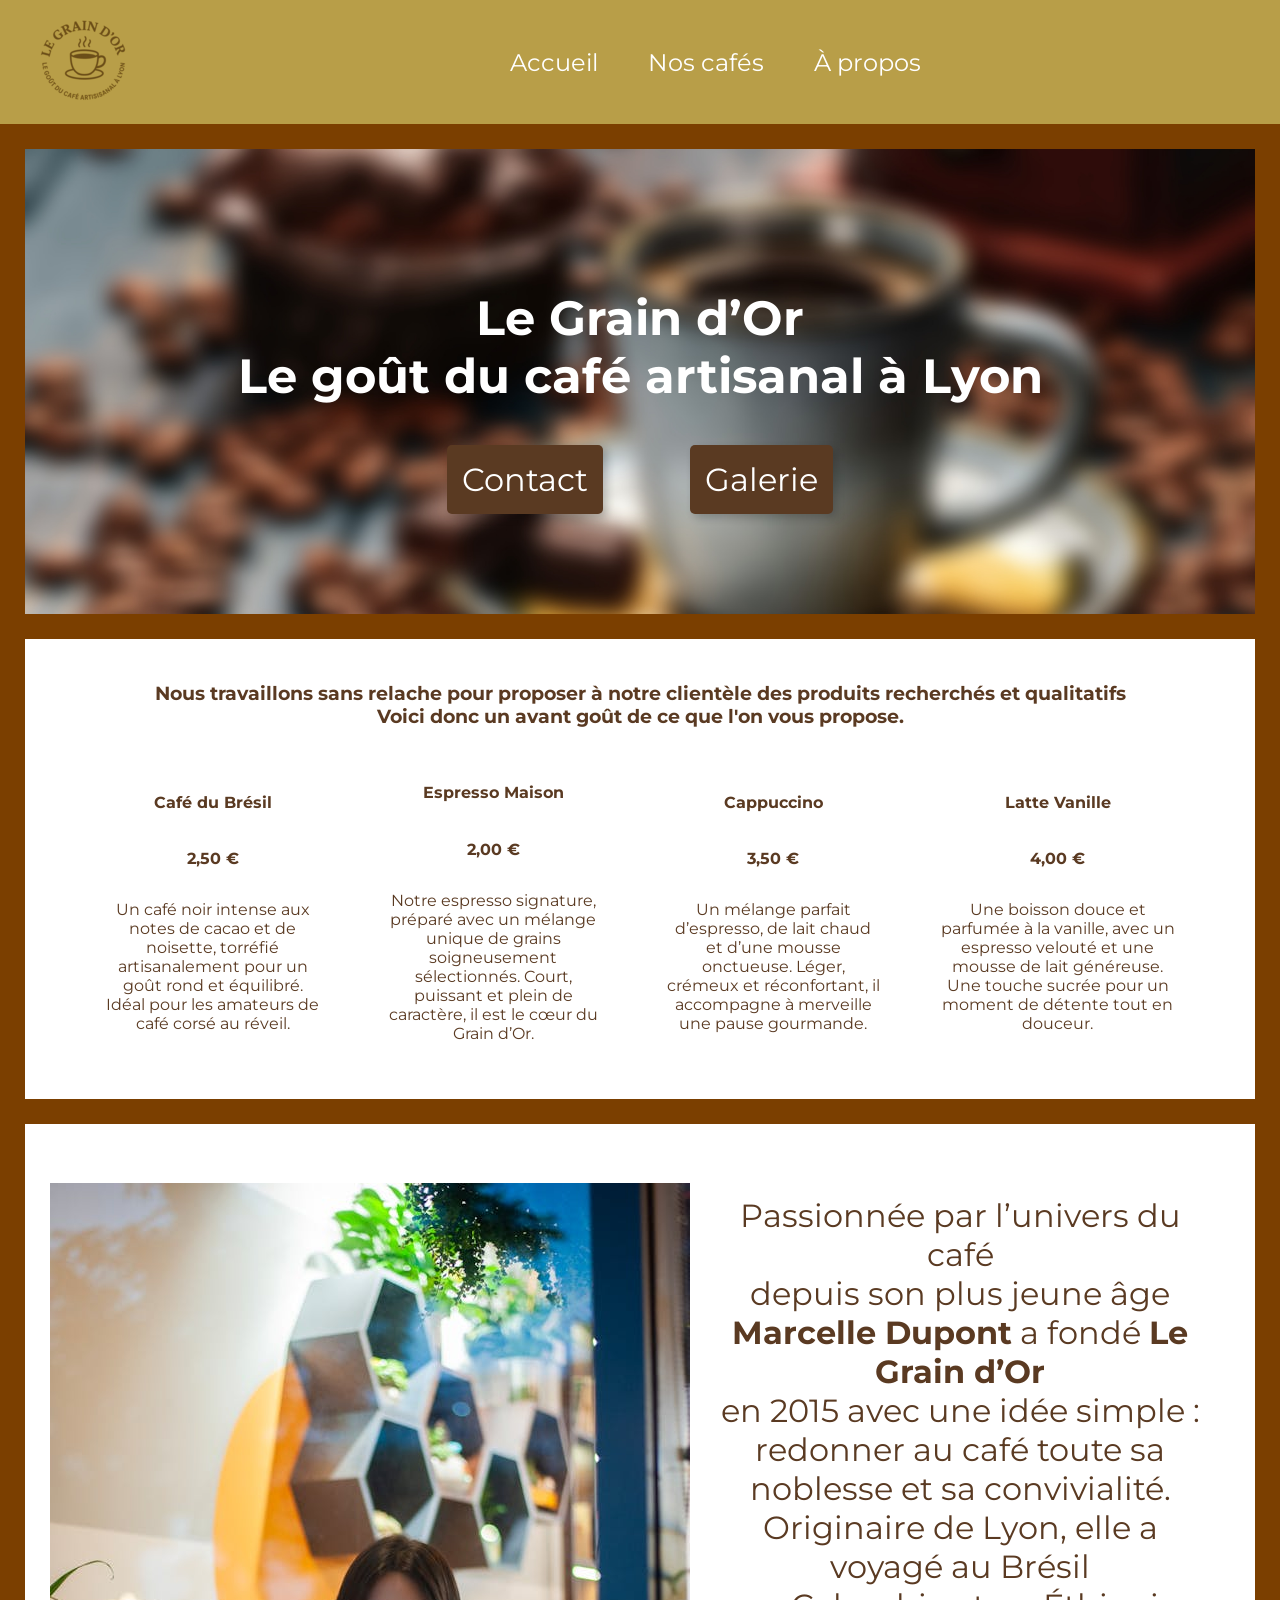
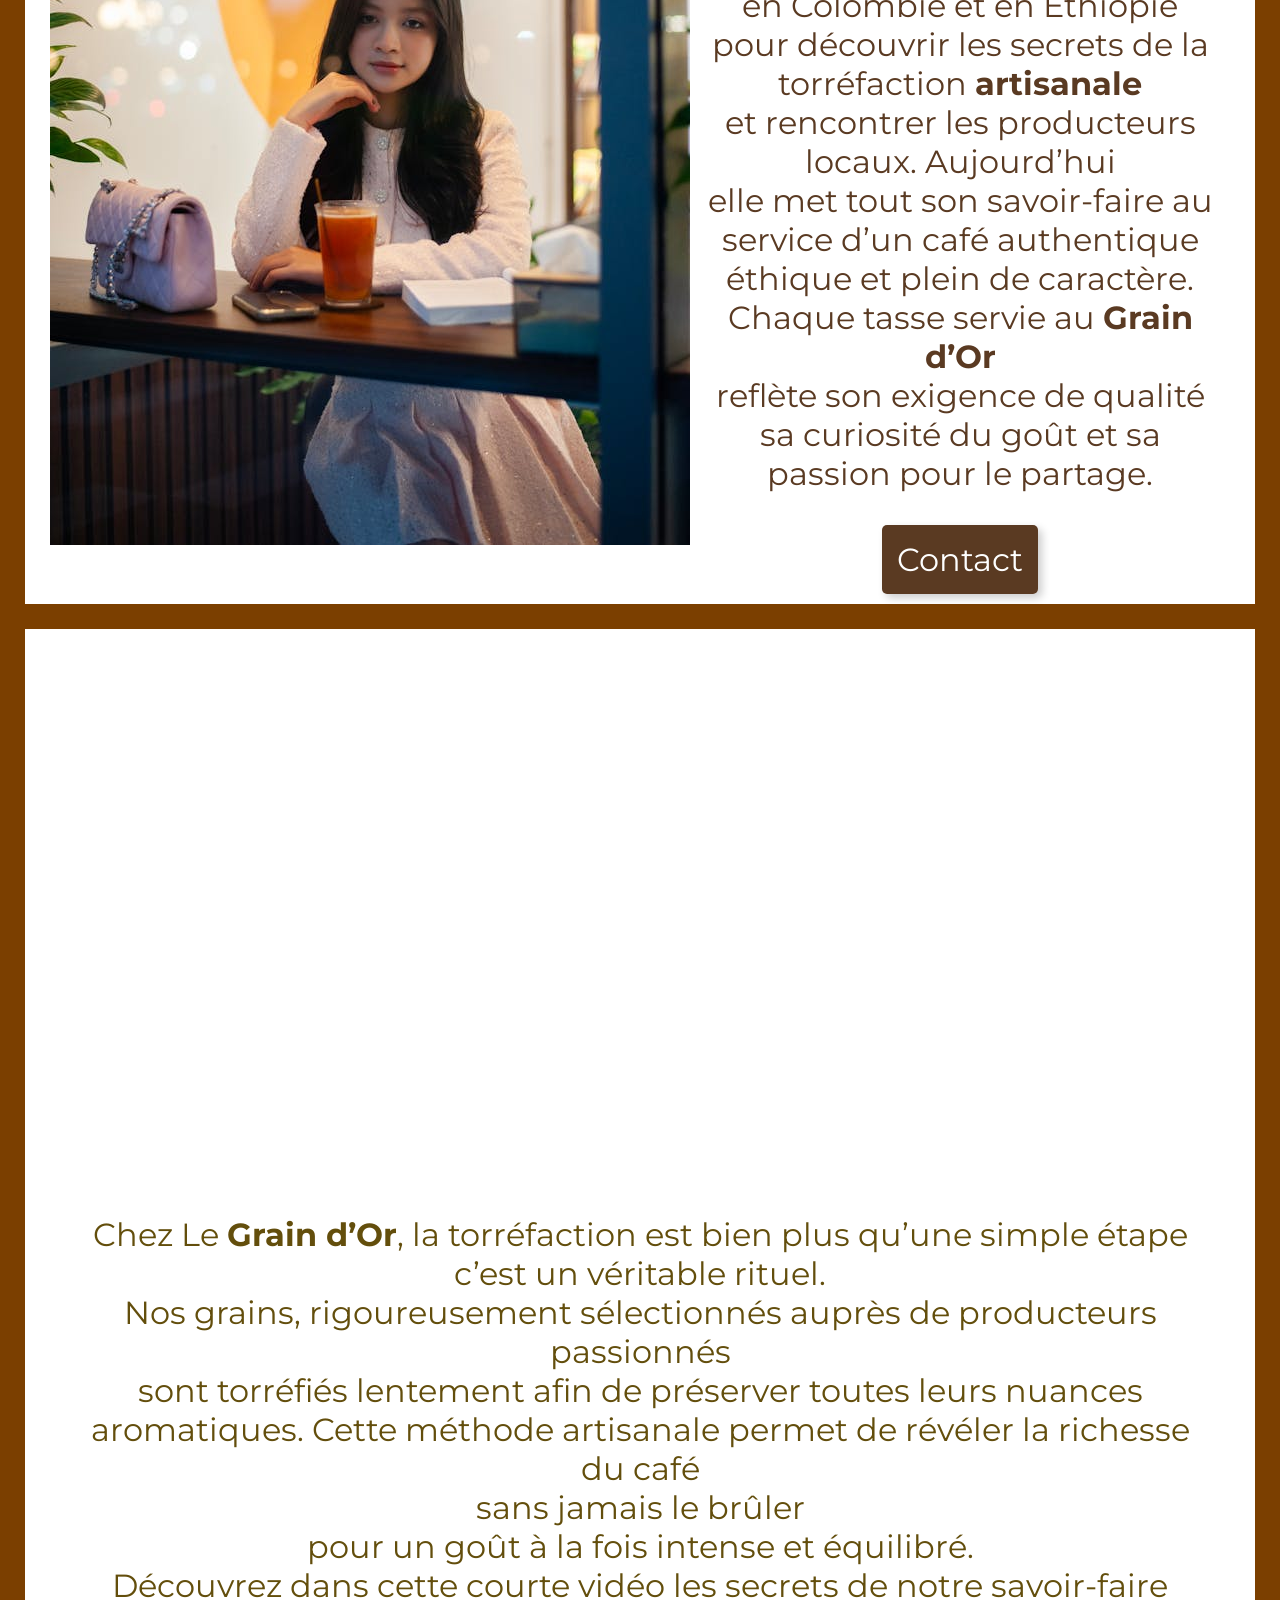
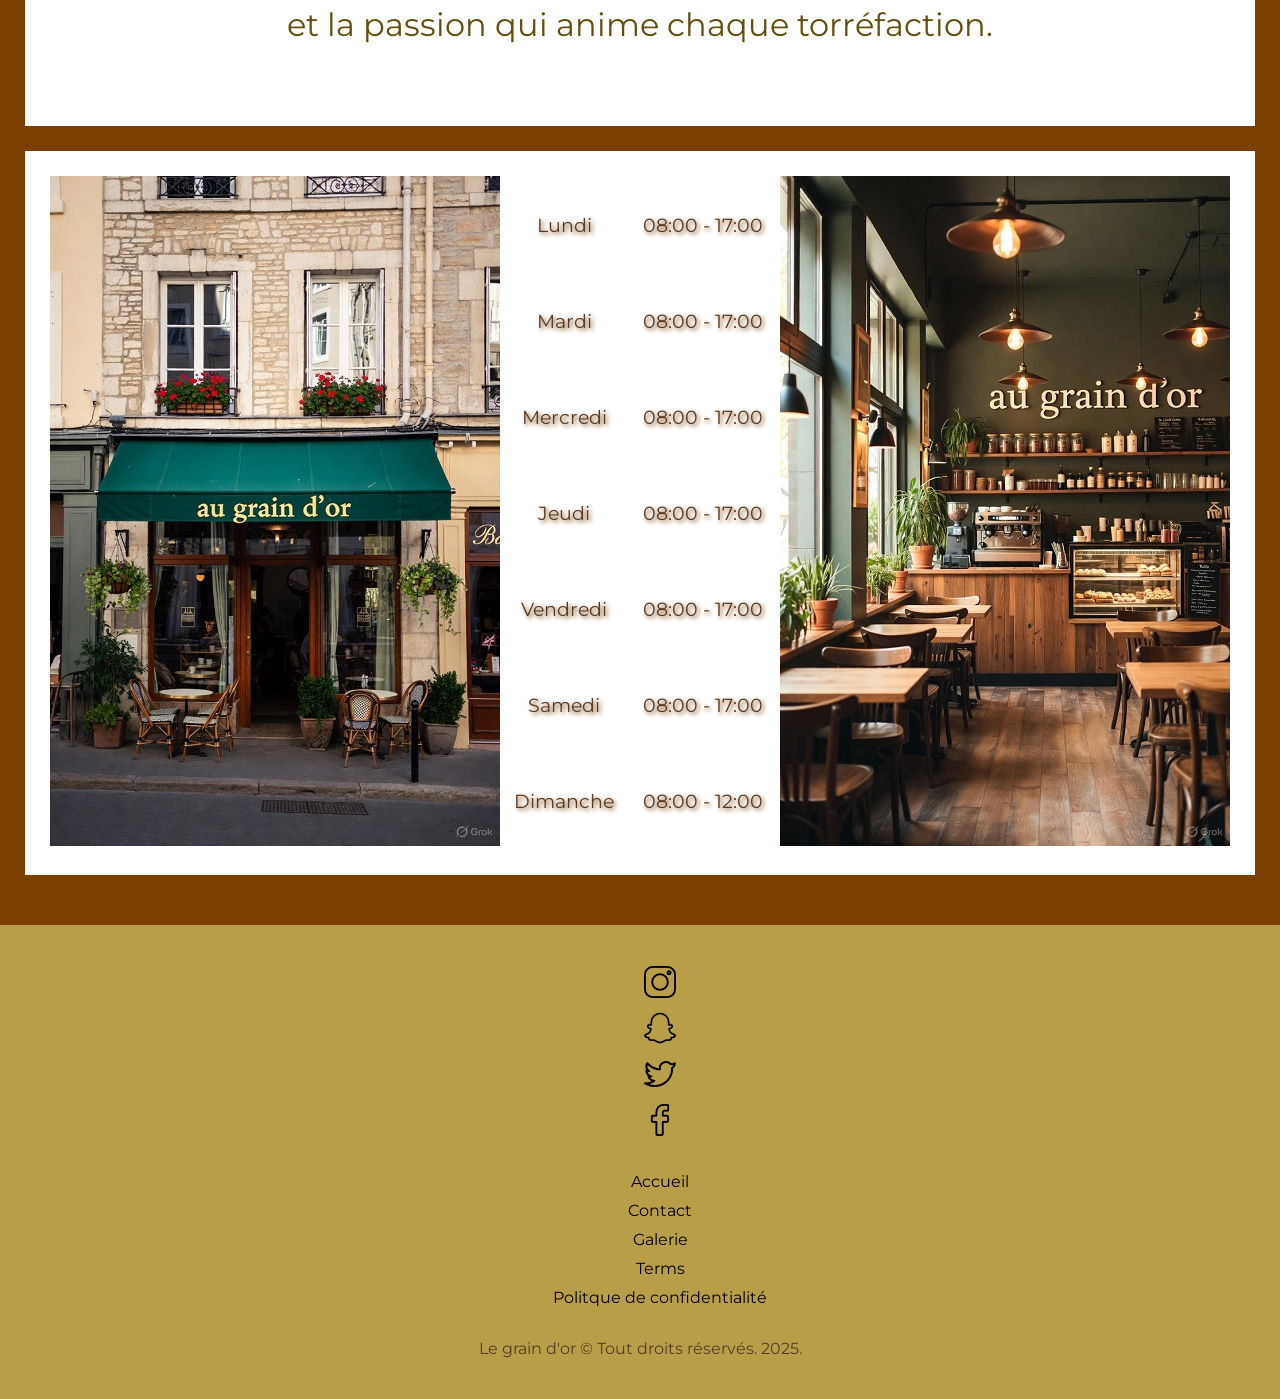
<file: index.html>
<!DOCTYPE html>
<html lang="fr">
<head>
    <meta charset="UTF-8">
    <meta name="viewport" content="width=device-width, initial-scale=1.0">
    <title>Le grand d'or café</title>
    <link rel="stylesheet" href="style/index.css">
    <link rel="stylesheet" href="style/style.css">
    <link rel="preconnect" href="https://fonts.googleapis.com">
    <link rel="preconnect" href="https://fonts.gstatic.com" crossorigin>
    <link href="https://fonts.googleapis.com/css2?family=Manrope:wght@200..800&family=Montserrat:ital,wght@0,100..900;1,100..900&family=Outfit:wght@100..900&display=swap" rel="stylesheet">
</head>
    <header>
            <div  class="section_navtop">
                <a href=""><img src="images/logo/logo.png" alt="logo de la marque"></a>
                <nav>
                    <li><a href="index.html">Accueil</a></li>
                    <li><a href="#cafes">Nos cafés</a></li>
                    <li><a href="#apropos">À propos</a></li>
                </nav>
            </div>
    </header>
    <body>
        <main>
            <section class="container_presentation">
                <div>
                    <h1>Le Grain d’Or<br>Le goût du café artisanal à Lyon</h1>
                </div>
                <div class="div_btn_intro">
                    <a href="contact.html" class="btn_cta"><div>Contact</div></a>
                    <a href="galerie.html" class="btn_cta"><div>Galerie</div></a>
                </div>
            </section>
            <section id="cafes">
                <h3>Nous travaillons sans relache pour proposer à notre clientèle des produits recherchés et qualitatifs<br>
                    Voici donc un avant goût de ce que l'on vous propose.</h3>
                <div class="presentation_produits">
                    <div class="blocs_produits">
                        <h4>Café du Brésil</h4>
                        <p><strong>2,50 €</strong></p>
                        <p>Un café noir intense aux notes de cacao et de noisette, torréfié artisanalement pour un goût rond et équilibré.
Idéal pour les amateurs de café corsé au réveil.</p>
                    </div>
                    <div class="blocs_produits">
                        <h4>Espresso Maison</h4>
                        <p><strong>2,00 €</strong></p>
                        <p>Notre espresso signature, préparé avec un mélange unique de grains soigneusement sélectionnés.
Court, puissant et plein de caractère, il est le cœur du Grain d’Or.</p>
                    </div>
                    <div class="blocs_produits">
                        <h4>Cappuccino</h4>
                        <p><strong>3,50 €</strong></p>
                        <p>Un mélange parfait d’espresso, de lait chaud et d’une mousse onctueuse.
Léger, crémeux et réconfortant, il accompagne à merveille une pause gourmande.</p>
                    </div>
                    <div class="blocs_produits">
                        <h4>Latte Vanille</h4>
                        <p><strong>4,00 €</strong></p>
                        <p>Une boisson douce et parfumée à la vanille, avec un espresso velouté et une mousse de lait généreuse.
Une touche sucrée pour un moment de détente tout en douceur.</p>
                    </div>
                </div>
            </section>
            <section id="apropos">
                <div class="container_desc_fonda">
                    <img src="images/photo/portrait-fondatrice.jpg" alt="Photo de la fondatrice">
                    <div class="contenu_texte_photo"><p>Passionnée par l’univers du café<br> depuis son plus jeune âge<br> <strong>Marcelle Dupont</strong> a fondé <strong>Le Grain d’Or</strong><br> en 2015 avec une idée simple :<br> redonner au café toute sa noblesse et sa convivialité.<br>
Originaire de Lyon, elle a voyagé au Brésil<br> en Colombie et en Éthiopie<br> pour découvrir les secrets de la torréfaction <strong>artisanale</strong><br> et rencontrer les producteurs locaux.

Aujourd’hui<br> elle met tout son savoir-faire au service d’un café authentique<br> éthique et plein de caractère.<br>
Chaque tasse servie au <strong>Grain d’Or</strong><br> reflète son exigence de qualité<br> sa curiosité du goût et sa passion pour le partage.</p>
            <a href="" class="btn_cta_min">Contact</a>
            </div>
            </div>
            </section>
            <section class="section_torrefaction">
                <div class="video_torrefaction">
                <iframe width="100%" height="500" src="https://www.youtube.com/embed/NU-BjUCQeVk?si=YtOs9LV54r6jQi11" title="YouTube video player" frameborder="0" allow="accelerometer; autoplay; clipboard-write; encrypted-media; gyroscope; picture-in-picture; web-share" referrerpolicy="strict-origin-when-cross-origin" allowfullscreen></iframe>
                </div>
                <p class="p_articles">Chez Le <strong>Grain d’Or</strong>, la torréfaction est bien plus qu’une simple étape <br>c’est un véritable rituel.<br>
Nos grains, rigoureusement sélectionnés auprès de producteurs passionnés<br> sont torréfiés lentement afin de préserver toutes leurs nuances aromatiques.
Cette méthode artisanale permet de révéler la richesse du café<br> sans jamais le brûler<br> pour un goût à la fois intense et équilibré.<br>

Découvrez dans cette courte vidéo les secrets de notre savoir-faire<br> et la passion qui anime chaque torréfaction.</p>
            </section>
            <section class="section_horaires">
                <div class="photo_devanture">
                    <img src="images/photo/devanture.jpg" alt="Image devanture café">
                </div>
                <div class="container_tableau">
                    <table class="tableau_horaires">
                        <tr>
                            <td>Lundi</td>
                            <td>08:00 - 17:00</td>
                        </tr>
                        <tr>
                            <td>Mardi</td>
                            <td>08:00 - 17:00</td>
                        </tr>
                        <tr>
                            <td>Mercredi</td>
                            <td>08:00 - 17:00</td>
                        </tr>
                        <tr>
                            <td>Jeudi</td>
                            <td>08:00 - 17:00</td>
                        </tr>
                        <tr>
                            <td>Vendredi</td>
                            <td>08:00 - 17:00</td>
                        </tr>
                        <tr>
                            <td>Samedi</td>
                            <td>08:00 - 17:00</td>
                        </tr>
                        <tr>
                            <td>Dimanche</td>
                            <td>08:00 - 12:00</td>
                        </tr>
                    </table>
                </div>
                <div class="photo_du_cafe">
                    <img src="images/photo/interieur_cafe.jpg" alt="photo interieur café">
                </div>
            </section>
        </main>
        <footer>
                <div class="div_img_reseaux">
                    <ul>
                        <li><a href=""><div><img src="images/icones/instagram.png" alt="icone instragram"></div></a></li>
                        <li><a href=""><div><img src="images/icones/snapchat.png" alt="icone snapchat"></div></a></li>
                        <li><a href=""><div><img src="images/icones/twitter.png" alt="icone twitter"></div></a></li>
                        <li><a href=""><div><img src="images/icones/facebook.png" alt="icone facebook"></div></a></li>
                    </ul>
                    <div>
                    <ul class="liste_liens_footer">
                        <li><a href="">Accueil</a></li>
                        <li><a href="">Contact</a></li>
                        <li><a href="">Galerie</a></li>
                        <li><a href="">Terms</a></li>
                        <li><a href="">Politque de confidentialité</a></li>
                    </ul>
                    </div>
                    <p>Le grain d'or © Tout droits réservés. 2025.</p>
                </div>
        </footer>
    </body>
</html>
</file>
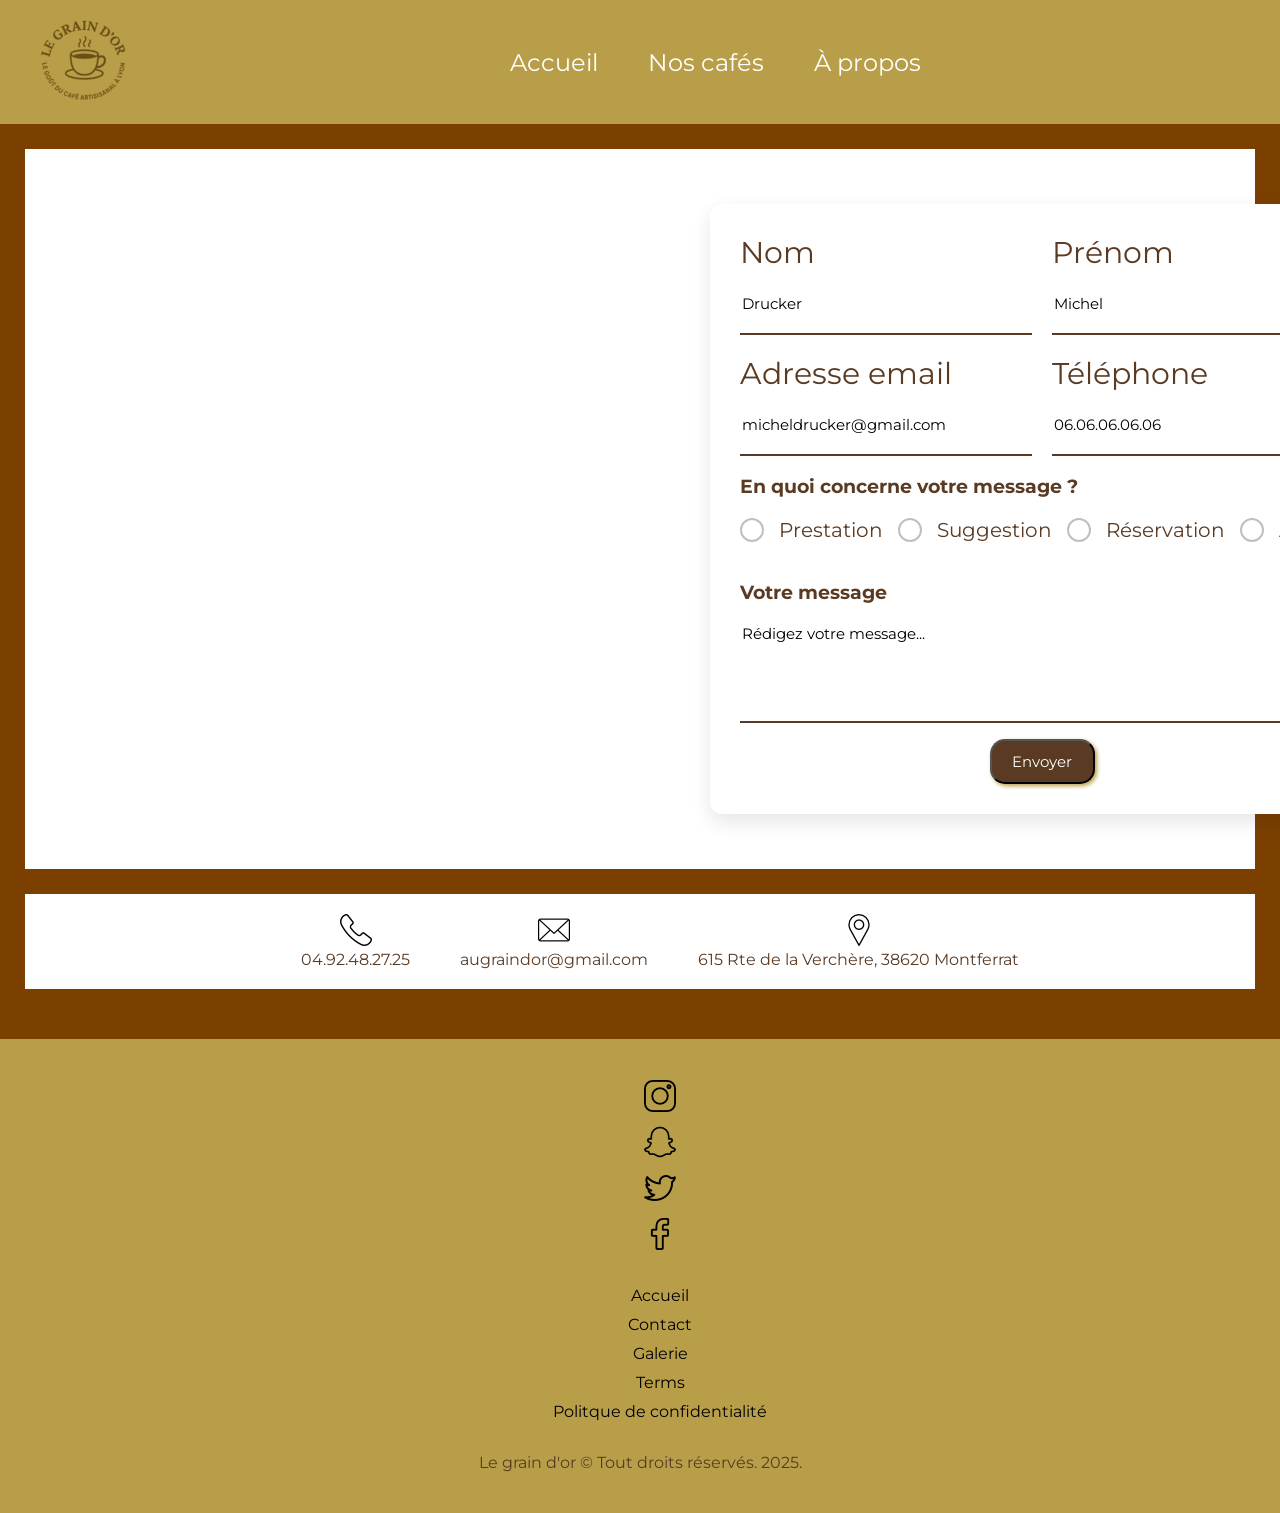
<file: contact.html>
<!DOCTYPE html>
<html lang="fr">
<head>
    <meta charset="UTF-8">
    <meta name="viewport" content="width=device-width, initial-scale=1.0">
    <title>Le grand d'or café</title>
    <link rel="stylesheet" href="style/contact.css">
    <link rel="stylesheet" href="style/style.css">
    <link rel="preconnect" href="https://fonts.googleapis.com">
    <link rel="preconnect" href="https://fonts.gstatic.com" crossorigin>
    <link href="https://fonts.googleapis.com/css2?family=Manrope:wght@200..800&family=Montserrat:ital,wght@0,100..900;1,100..900&family=Outfit:wght@100..900&display=swap" rel="stylesheet">
    <link rel="preconnect" href="https://fonts.googleapis.com">
<link rel="preconnect" href="https://fonts.gstatic.com" crossorigin>
<link href="https://fonts.googleapis.com/css2?family=Fira+Sans:ital,wght@0,100;0,200;0,300;0,400;0,500;0,600;0,700;0,800;0,900;1,100;1,200;1,300;1,400;1,500;1,600;1,700;1,800;1,900&family=Manrope:wght@200..800&family=Montserrat:ital,wght@0,100..900;1,100..900&family=Outfit:wght@100..900&display=swap" rel="stylesheet">
</head>
<header>
            <div  class="section_navtop">
                <a href=""><img src="images/logo/logo.png" alt="logo de la marque"></a>
                <nav>
                    <li><a href="index.html">Accueil</a></li>
                    <li><a href="noscafes.html">Nos cafés</a></li>
                    <li><a href="apropos.html">À propos</a></li>
                </nav>
            </div>
    </header>
    <body>
        <main>
    <section>
        <div class="container_geo">
            <div class="div_carte"><iframe src="https://www.google.com/maps/embed?pb=!1m18!1m12!1m3!1d1462079.7514236611!2d3.894552254917483!3d44.29711033240987!2m3!1f0!2f0!3f0!3m2!1i1024!2i768!4f13.1!3m3!1m2!1s0x478b1e1468bbb82f%3A0x2a96f59dfefb8bcd!2sAu%20Grain%20d&#39;Or!5e0!3m2!1sfr!2sfr!4v1762711602809!5m2!1sfr!2sfr" width="600" height="560" style="border:0;" allowfullscreen="" loading="lazy" referrerpolicy="no-referrer-when-downgrade"></iframe></div>
            <div class="div_form_contact">
                <form method="POST">
                    <div class="info_perso">
                    <div class="input_text">
                        <label for="nom">Nom</label>
                        <input type="text" name="nom" id="nom" placeholder="Drucker" maxlength="10" required>
                    </div>
                    <div class="input_text">
                        <label for="prenom">Prénom</label>
                        <input type="text" name="prenom" id="prenom" placeholder="Michel" maxlength="10" required>
                    </div>
                    <div class="input_text">
                        <label for="email">Adresse email</label>
                        <input type="email" name="email" id="email" placeholder="micheldrucker@gmail.com" maxlength="25" required>
                    </div>
                    <div class="input_text">
                        <label for="telephone">Téléphone</label>
                        <input type="tel" name="telephone" id="telephone" placeholder="06.06.06.06.06" maxlength="10" required>
                    </div>
                    </div>
                        <h3>En quoi concerne votre message ?</h3>
                    <div class="checkbox-wrapper-12">
                    <div class="cbx">
                        <input id="cbx-12" type="checkbox"/>
                        <label for="cbx-12"></label>
                        <svg width="15" height="14" viewbox="0 0 15 14" fill="none">
                        <path d="M2 8.36364L6.23077 12L13 2"></path>
                        </svg>
                    </div>
                    <span>Prestation</span>
                    <div class="cbx">
                        <input id="cbx-13" type="checkbox"/>
                        <label for="cbx-13"></label>
                        <svg width="15" height="14" viewbox="0 0 15 14" fill="none">
                        <path d="M2 8.36364L6.23077 12L13 2"></path>
                        </svg>
                    </div>
                    <span>Suggestion</span>
                    <div class="cbx">
                        <input id="cbx-14" type="checkbox"/>
                        <label for="cbx-14"></label>
                        <svg width="15" height="14" viewbox="0 0 15 14" fill="none">
                        <path d="M2 8.36364L6.23077 12L13 2"></path>
                        </svg>
                    </div>
                    <span>Réservation</span>
                    <div class="cbx">
                        <input id="cbx-15" type="checkbox"/>
                        <label for="cbx-15"></label>
                        <svg width="15" height="14" viewbox="0 0 15 14" fill="none">
                        <path d="M2 8.36364L6.23077 12L13 2"></path>
                        </svg>
                    </div>
                    <span>Autres</span>
                    </div>
                    <div class="textarea">
                        <h3>Votre message</h3>
                        <label for="message"></label>
                        <textarea name="message" rows="5" cols="5" id="message" maxlength="300" placeholder="Rédigez votre message..."></textarea>
                    </div>
                    <div class="div_button">
                        <button type="submit">Envoyer</button>
                    </div>
                    
                </form>
            </div>
        </div>
    </section>
    <section class="section_coordonnes">
        <div class="div_coordonnees">
            <ul>
                <div class="div_item_list"><img src="images/icones/telephone.png" alt="logo téléphone"><li>04.92.48.27.25</li></div>
                <div class="div_item_list"><img src="images/icones/email.png" alt="logo email"><li>augraindor@gmail.com</li></div>
                <div class="div_item_list"><img src="images/icones/epingle.png" alt="logo adresse"><li>615 Rte de la Verchère, 38620 Montferrat</li></div>
            </ul>
        </div>
    </section>
    </main>
    </body>
    <footer>
                <div class="div_img_reseaux">
                    <ul>
                        <li><a href=""><div><img src="images/icones/instagram.png" alt="icone instragram"></div></a></li>
                        <li><a href=""><div><img src="images/icones/snapchat.png" alt="icone snapchat"></div></a></li>
                        <li><a href=""><div><img src="images/icones/twitter.png" alt="icone twitter"></div></a></li>
                        <li><a href=""><div><img src="images/icones/facebook.png" alt="icone facebook"></div></a></li>
                    </ul>
                    <ul class="liste_liens_footer">
                        <li><a href="">Accueil</a></li>
                        <li><a href="">Contact</a></li>
                        <li><a href="">Galerie</a></li>
                        <li><a href="">Terms</a></li>
                        <li><a href="">Politque de confidentialité</a></li>
                    </ul>
                    <p>Le grain d'or © Tout droits réservés. 2025.</p>
                </div>
            </section>
        </footer>
</html>
</file>
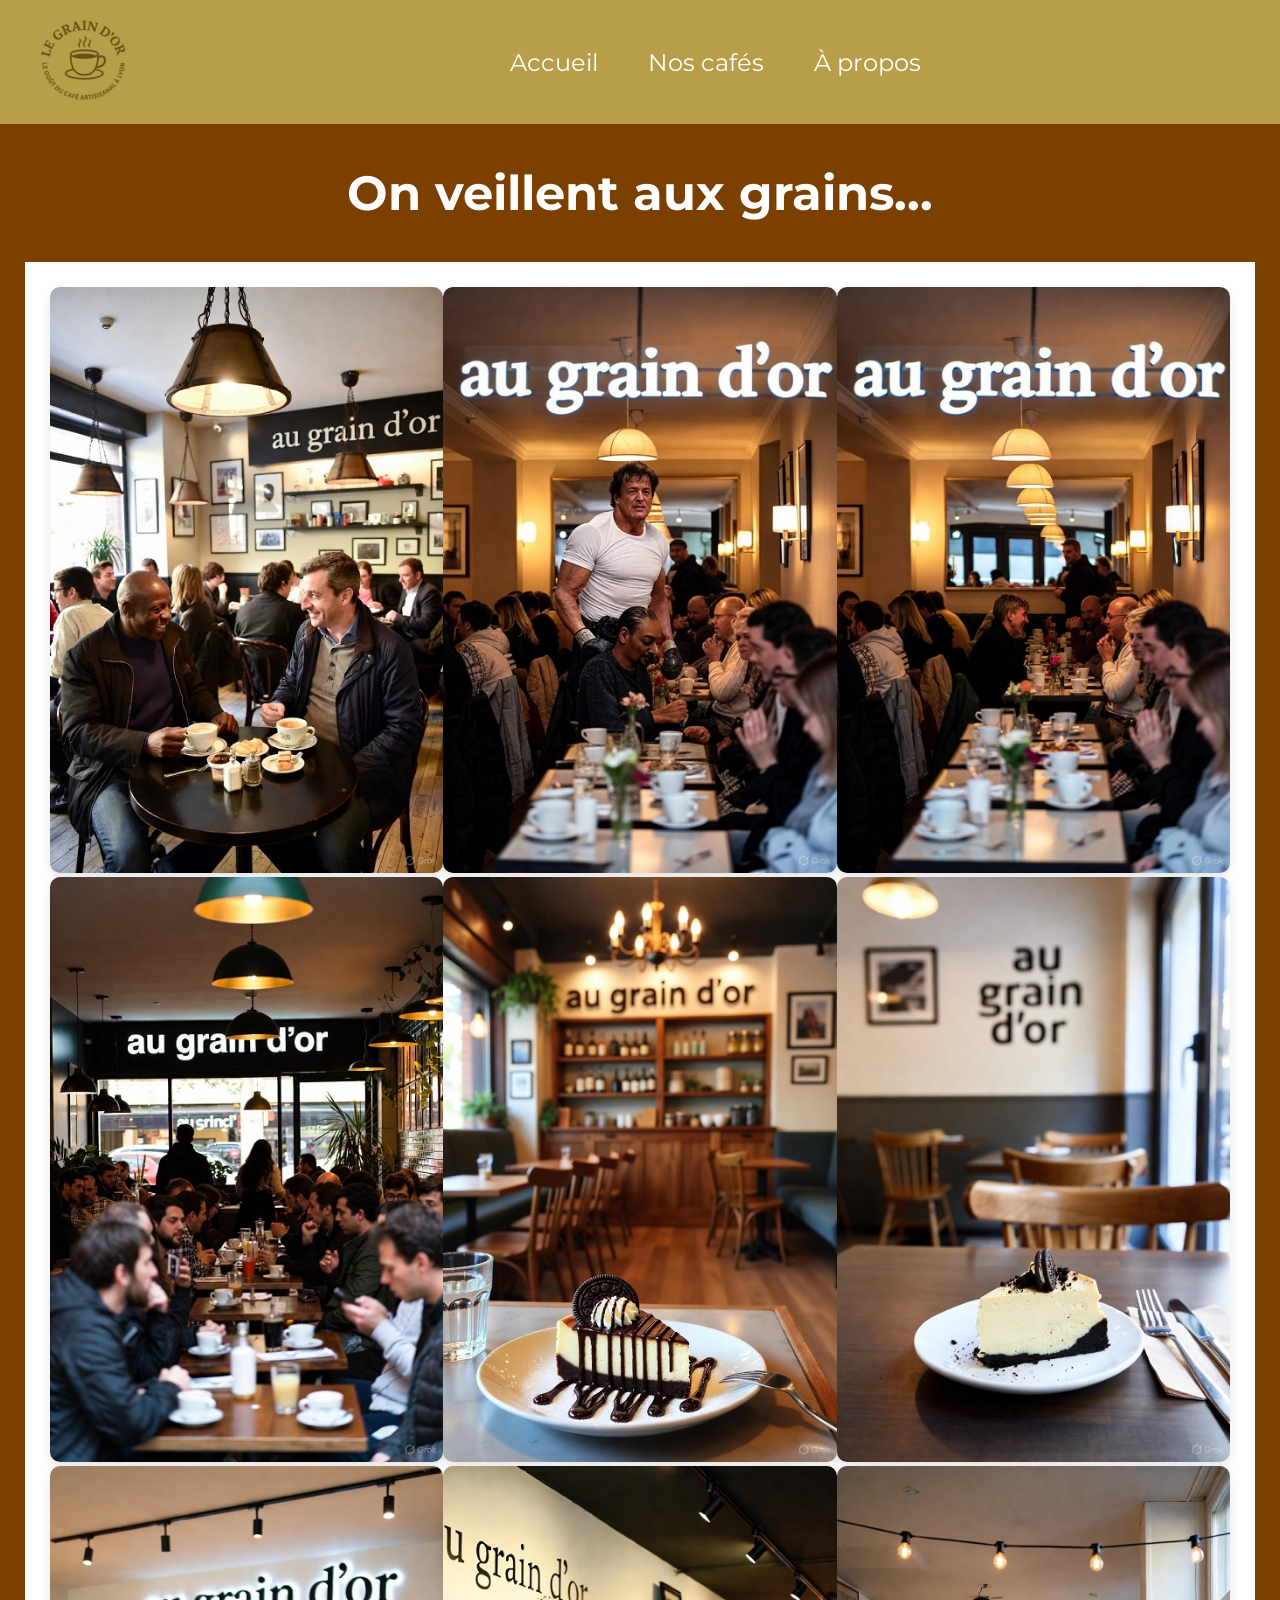
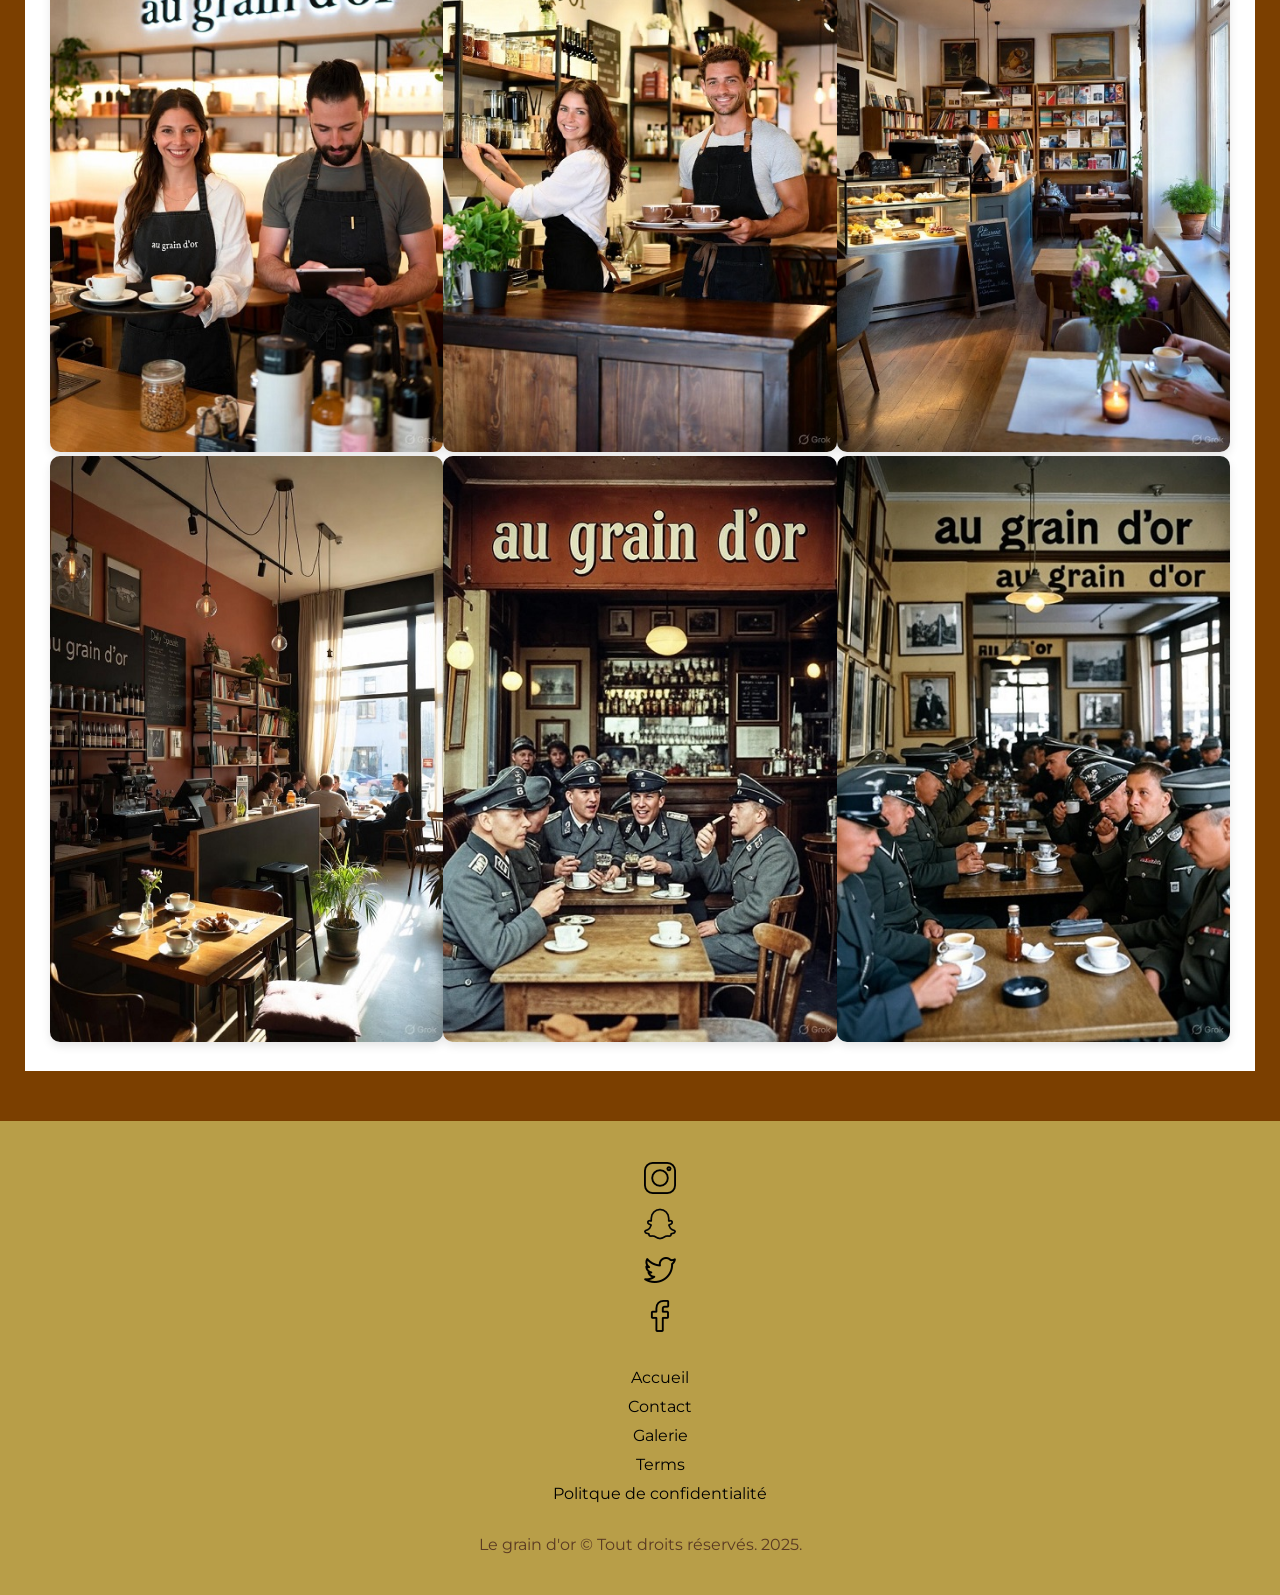
<file: galerie.html>
<!DOCTYPE html>
<html lang="fr">
<head>
    <meta charset="UTF-8">
    <meta name="viewport" content="width=device-width, initial-scale=1.0">
    <title>Le grand d'or café</title>
    <link rel="stylesheet" href="style/galerie.css">
    <link rel="stylesheet" href="style/style.css">
    <link rel="preconnect" href="https://fonts.googleapis.com">
    <link rel="preconnect" href="https://fonts.gstatic.com" crossorigin>
    <link href="https://fonts.googleapis.com/css2?family=Manrope:wght@200..800&family=Montserrat:ital,wght@0,100..900;1,100..900&family=Outfit:wght@100..900&display=swap" rel="stylesheet">
</head>
<header>
            <div  class="section_navtop">
                <a href=""><img src="images/logo/logo.png" alt="logo de la marque"></a>
                <nav>
                    <li><a href="index.html">Accueil</a></li>
                    <li><a href="index.html#cafes">Nos cafés</a></li>
                    <li><a href="index.html#apropos">À propos</a></li>
                </nav>
            </div>
    </header>
    <body>
        <main>
            <h1>On veillent aux grains...</h1>
            <section class="section_photo">
                <div class="photo"><a href="images/photo/photo_1.jpg"><img src="images/photo/photo_1.jpg" alt="Photo de rambo et sarkozy qui boient un café"></a></div>
                <div class="photo"><a href="images/photo/photo_2.jpg"><img src="images/photo/photo_2.jpg" alt="Photo du café avec Rocky et Snoop Dog"></a></div>
                <div class="photo"><a href="images/photo/photo_3.jpg"><img src="images/photo/photo_3.jpg" alt="Une photo du café"></a></div>
                <div class="photo"><a href="images/photo/photo_4.jpg"><img src="images/photo/photo_4.jpg" alt="Une photo du café"></a></div>
                <div class="photo"><a href="images/photo/photo_5.jpg"><img src="images/photo/photo_5.jpg" alt="Une photo avec un cheesecake en gros plan"></a></div>
                <div class="photo"><a href="images/photo/photo_6.jpg"><img src="images/photo/photo_6.jpg" alt="Une photo avec un cheesecake en gros plan"></a></div>
                <div class="photo"><a href="images/photo/photo_7.jpg"><img src="images/photo/photo_7.jpg" alt="Nos employés qui bossent"></a></div>
                <div class="photo"><a href="images/photo/photo_8.jpg"><img src="images/photo/photo_8.jpg" alt="Nos employés qui bossent"></a></div>
                <div class="photo"><a href="images/photo/photo_9.jpg"><img src="images/photo/photo_9.jpg" alt="Une photo du café avec la vitrine en fond"></a></div>
                <div class="photo"><a href="images/photo/photo_10.jpg"><img src="images/photo/photo_10.jpg" alt="Une photo du café avec quelques clients à l'interieur"></a></div>
                <div class="photo"><a href="images/photo/photo_11.jpg"><img src="images/photo/photo_11.jpg" alt="Une photo de soldat SS dans le café en 1941"></a></div>
                <div class="photo"><a href="images/photo/photo_12.jpg"><img src="images/photo/photo_12.jpg" alt="Une photo de soldat SS dans le café en 1941"></a></div>
            </section>
        </main>
    </body>
    <footer>
                <div class="div_img_reseaux">
                    <ul>
                        <li><a href=""><div><img src="images/icones/instagram.png" alt="icone instragram"></div></a></li>
                        <li><a href=""><div><img src="images/icones/snapchat.png" alt="icone snapchat"></div></a></li>
                        <li><a href=""><div><img src="images/icones/twitter.png" alt="icone twitter"></div></a></li>
                        <li><a href=""><div><img src="images/icones/facebook.png" alt="icone facebook"></div></a></li>
                    </ul>
                    <ul class="liste_liens_footer">
                        <li><a href="">Accueil</a></li>
                        <li><a href="">Contact</a></li>
                        <li><a href="">Galerie</a></li>
                        <li><a href="">Terms</a></li>
                        <li><a href="">Politque de confidentialité</a></li>
                    </ul>
                    <p>Le grain d'or © Tout droits réservés. 2025.</p>
                </div>
            </section>
        </footer>
</html>
</file>
<file: style/index.css>
.container_presentation{
    display: flex;
    flex-direction: column;
    align-items: center;
    justify-content: center;
    padding: 100px 25px;
    background-image: url("../images/photo/cafe.jpg");
    background-size: cover;
    background-position: center;
}

.presentation_produits{
    display: flex;
    flex-direction: row;
    justify-content: center;
    align-items: center;
    background-color: white;
    margin: 0px 25px;

}

section h3{
    text-align: center;
}
.blocs_produits{
    display: flex;
    flex-direction: column;
    text-align: center;
    padding: 15px 30px 15px 30px;
}

.container_desc_fonda{
    display: flex;
    flex-direction: row;
    justify-content: center;
    text-align: center;
    font-size: 2em;
    align-items: center;
}

.container_desc_fonda p{
    padding: 15px;
}

.div_btn_intro{
    display: flex;
    flex-direction: row;
    justify-content: space-around;
    width: 40%;
}
.section_torrefaction{
    display: flex;
    flex-direction: column;
    padding: 25px;
}

.section_horaires{
    display: flex;
    flex-direction: row;
}

.tableau_horaires{
    width: 100%;
}

.container_tableau{
    display: flex;
    flex-direction: row;
    justify-content: center;
    width: 100%;
    text-align: center;
}

.container_tableau td{
    text-shadow: 2px 2px 4px #7B3F00;
}

@media screen and (max-width: 996px) {
    .div_btn_intro{
        flex-direction: column;
        align-items: center;
        gap: 15px;
    }
    .presentation_produits{
        flex-direction: column;
    }
    #apropos, .section_horaires img{
        display: none;
    }
}
</file>
<file: style/style.css>
body{
    margin: 0px;
    background-color: #7B3F00;
}

td{
    font-family: "Montserrat", sans-serif;
    font-optical-sizing: auto;
    font-style: normal;
    font-size: 1.2em;
    color: #5a3a22;
}

p{
    font-family: "Montserrat", sans-serif;
    font-optical-sizing: auto;
    font-style: normal;
    color: #5a3a22;
}
.section_navtop{
    display: flex;
    flex-direction: row;
    padding: 10px;
    background-color: #B89E48;
}

@media screen and (max-width: 996px) {
    .section_navtop, .section_navtop li{
        flex-direction: column;
        align-items: center;
        text-align: center;
        width: 100%;
    }
    section{
        width: 80%;
    }
    .btn_cta, .btn_cta div{
        font-size: 0.5em;
        width: 100%;
    }
    .div_img_reseaux ul{
        flex-direction: column;
    }
    body{
        padding: 25px;
    }
    main{
        display: flex;
        flex-direction: column;
        justify-content: center;
        width: 100%;
    }
    .div_img_reseaux ul{
        display: flex;
        flex-direction: column;
    }
}

.section_navtop nav{
    display: flex;
    justify-content: center;
    flex-direction: row;
    list-style: none;
    align-items: center;
    width: 100%;
}

.section_navtop img:hover{
    transform: scale(1.2); /* agrandir un peu l'icône */
    filter: brightness(1.3); /* rendre plus lumineux */
}

nav a {
    display: flex;
    text-decoration: none;
    padding: 25px;
    color: white;
    font-family: "Montserrat", sans-serif;
    font-optical-sizing: auto;
    font-size: 1.5em;
    font-style: normal;
}

nav a:hover{
    color: rgba(99, 78, 12, 0.4);
    font-size: 1.8em;
}



h1{
    color: white;
    font-size: 3em;
    font-family: "Montserrat", sans-serif;
    font-optical-sizing: auto;
    font-style: normal;
    text-align: center;
}

h2{
    color: white;
    font-size: 2em;
    font-family: "Montserrat", sans-serif;
    font-optical-sizing: auto;
    font-style: normal;
    text-align: center;
}

h3, h4{
    color: #5a3a22;
    font-family: "Montserrat", sans-serif;
    font-optical-sizing: auto;
    font-style: normal;
}

.btn_cta{
    font-family: "Montserrat", sans-serif;
    color: white;
    padding: 15px;
    font-size: 2em;
    font-optical-sizing: auto;
    font-style: normal;
    text-align: center;
    border-radius: 5px;
    background-color: #5a3a22;
    text-decoration: none;
    box-shadow: 4px 4px 8px rgba(0, 0, 0, 0.2);
}

.btn_cta_min{
    font-family: "Montserrat", sans-serif;
    color: white;
    padding: 15px;
    font-size: 1em;
    font-optical-sizing: auto;
    font-style: normal;
    text-align: center;
    border-radius: 5px;
    background-color: #5a3a22;
    text-decoration: none;
    box-shadow: 4px 4px 8px rgba(0, 0, 0, 0.2);
}

.btn_cta_min:hover{
    background-color: #5a3a22;
    opacity: 0.8;
    font-size: 1.2em;
}

.btn_cta:hover{
    background-color: #5a3a22;
    opacity: 0.8;
    font-size: 2.2em;
    
}

section{
    margin: 25px 25px 0px 25px;
    background-color: white;
    padding: 25px;
}

.p_articles{
    font-family: "Montserrat", sans-serif;
    font-optical-sizing: auto;
    font-style: normal;
    color: #634E0C;
    text-align: center;
    font-size: 2em;
    padding: 25px;
}

footer{
    display: flex;
    flex-direction: row;
    justify-content: center;
    background-color: #B89E48;
    margin-top: 50px;
    padding: 25px 0px 25px 0px;
}
.div_img_reseaux{
    display: flex;
    flex-direction: column;
    justify-content: center;
    align-items: center;
    text-align: center;
}

.div_img_reseaux ul{
    display: flex;
    flex-direction: column;
    list-style: none;
    gap: 10px;
}

footer img:hover{
    transform: scale(1.2); /* agrandir un peu l'icône */
}

.liste_liens_footer a{
    text-decoration: none;
    color: black;
    font-size: 1em;
    font-family: "Montserrat", sans-serif;
    font-optical-sizing: auto;
    font-style: normal;
}

.liste_liens_footer a:hover{
    font-size: 1.1em;
    opacity: 0.5;
}
</file>
<file: style/contact.css>
.container_geo{
    display: flex;
    flex-direction: row;
    gap: 30px;
}

.div_form_contact{
    display: flex;
    width: 100%;
    padding: 30px;
    justify-content: center;
}

.info_perso{
    display: grid;
    grid-template-columns: 1fr 1fr;
    grid-template-rows: 1fr 1fr;
    gap: 20px;
}

.input_text{
    display: flex;
    flex-direction: column;
}

.input_text input{
    height: 60px;
    font-family: "Montserrat", sans-serif;
    font-optical-sizing: auto;
    font-size: 20px;
    font-style: normal;
    color: #5a3a22;
    border: none;
    border-bottom: 2px solid #5a3a22;
    outline: none;
}

.input_text input:focus{
    border-bottom: 4px solid #B89E48;
}

.input_text label{
    font-family: "Montserrat", sans-serif;
    font-optical-sizing: auto;
    font-size: 30px;
    font-style: normal;
    color: #5a3a22;
}

form{
    display: flex;
    flex-direction: column;
    justify-content: space-between;
    width: 100%;
    height: 550px;
    background-color: #fff;
  border-radius: 12px;
  box-shadow: 0 8px 20px rgba(0,0,0,0.1);
  padding: 30px;
}

span{
    font-family: "Montserrat", sans-serif;
    font-optical-sizing: auto;
    font-size: 20px;
    font-style: normal;
    color: #5a3a22;
}
  .checkbox-wrapper-12 {
    display: flex;
    flex-direction: row;
    position: relative;
    gap: 15px;
  }
  .checkbox-wrapper-12 * {
    box-sizing: border-box;
  }
  .checkbox-wrapper-12 input[type="checkbox"] {
    -webkit-appearance: none;
    -moz-appearance: none;
    appearance: none;
    -webkit-tap-highlight-color: transparent;
    cursor: pointer;
    margin: 0;
  }
  .checkbox-wrapper-12 input[type="checkbox"]:focus {
    outline: 0;
  }
  .checkbox-wrapper-12 .cbx {
    position: relative;
    width: 24px;
    height: 24px;
    display: flex;
    align-items: center;
    justify-content: center;
  }
  .checkbox-wrapper-12 .cbx input {
    position: absolute;
    top: 0;
    left: 0;
    width: 24px;
    height: 24px;
    border: 2px solid #bfbfc0;
    border-radius: 50%;
  }
  .checkbox-wrapper-12 .cbx label {
    width: 24px;
    height: 24px;
    background: none;
    border-radius: 50%;
    position: absolute;
    top: 0;
    left: 0;
    -webkit-filter: url("#goo-12");
    filter: url("#goo-12");
    transform: trasnlate3d(0, 0, 0);
    pointer-events: none;
  }
  .checkbox-wrapper-12 .cbx svg {
    position: absolute;
    top: 5px;
    left: 4px;
    z-index: 1;
    pointer-events: none;
  }
  .checkbox-wrapper-12 .cbx svg path {
    stroke: #fff;
    stroke-width: 3;
    stroke-linecap: round;
    stroke-linejoin: round;
    stroke-dasharray: 19;
    stroke-dashoffset: 19;
    transition: stroke-dashoffset 0.3s ease;
    transition-delay: 0.2s;
  }
  .checkbox-wrapper-12 .cbx input:checked + label {
    animation: splash-12 0.6s ease forwards;
  }
  .checkbox-wrapper-12 .cbx input:checked + label + svg path {
    stroke-dashoffset: 0;
  }
  @-moz-keyframes splash-12 {
    40% {
      background: #B89E48;
      box-shadow: 0 -18px 0 -8px #B89E48, 16px -8px 0 -8px #B89E48, 16px 8px 0 -8px #B89E48, 0 18px 0 -8px #B89E48, -16px 8px 0 -8px #B89E48, -16px -8px 0 -8px #B89E48;
    }
    100% {
      background: #B89E48;
      box-shadow: 0 -36px 0 -10px transparent, 32px -16px 0 -10px transparent, 32px 16px 0 -10px transparent, 0 36px 0 -10px transparent, -32px 16px 0 -10px transparent, -32px -16px 0 -10px transparent;
    }
  }
  @-webkit-keyframes splash-12 {
    40% {
      background: #B89E48;
      box-shadow: 0 -18px 0 -8px #B89E48, 16px -8px 0 -8px #B89E48, 16px 8px 0 -8px #B89E48, 0 18px 0 -8px #B89E48, -16px 8px 0 -8px #B89E48, -16px -8px 0 -8px #B89E48;
    }
    100% {
      background: #B89E48;
      box-shadow: 0 -36px 0 -10px transparent, 32px -16px 0 -10px transparent, 32px 16px 0 -10px transparent, 0 36px 0 -10px transparent, -32px 16px 0 -10px transparent, -32px -16px 0 -10px transparent;
    }
  }
  @-o-keyframes splash-12 {
    40% {
      background: #B89E48;
      box-shadow: 0 -18px 0 -8px #B89E48, 16px -8px 0 -8px #B89E48, 16px 8px 0 -8px #B89E48, 0 18px 0 -8px #B89E48, -16px 8px 0 -8px #B89E48, -16px -8px 0 -8px #B89E48;
    }
    100% {
      background: #B89E48;
      box-shadow: 0 -36px 0 -10px transparent, 32px -16px 0 -10px transparent, 32px 16px 0 -10px transparent, 0 36px 0 -10px transparent, -32px 16px 0 -10px transparent, -32px -16px 0 -10px transparent;
    }
  }
  @keyframes splash-12 {
    40% {
      background: #B89E48;
      box-shadow: 0 -18px 0 -8px #B89E48, 16px -8px 0 -8px #B89E48, 16px 8px 0 -8px #B89E48, 0 18px 0 -8px #B89E48, -16px 8px 0 -8px #B89E48, -16px -8px 0 -8px #B89E48;
    }
    100% {
      background: #B89E48;
      box-shadow: 0 -36px 0 -10px transparent, 32px -16px 0 -10px transparent, 32px 16px 0 -10px transparent, 0 36px 0 -10px transparent, -32px 16px 0 -10px transparent, -32px -16px 0 -10px transparent;
    }
  }

  .textarea{
    display: flex;
    flex-direction: column;
    margin-top: 20px;
  }

  textarea{
    border: none;
    border-bottom: 2px solid #5a3a22;
    resize: none;
    outline: none;
    font-size: 15px;
    font-family: "Montserrat", sans-serif;
    font-optical-sizing: auto;
    font-style: normal;
    color: #5a3a22;
  }

  textarea:focus{
    outline: none;
  }

textarea::placeholder, input::placeholder{
    color: black;
    font-size: 15px;
    font-family: "Montserrat", sans-serif;
    font-optical-sizing: auto;
    font-style: normal;
}

.div_button{
  display: flex;
  flex-direction: row;
  justify-content: center;
  margin-top: 15px;
  width: 100%;
}

button{
  padding: 5px;
  height: 45px;
  width: 105px;
  border-radius: 15px;
  box-shadow: 2px 2px 4px #B89E48;
  background-color: #5a3a22;
  font-size: 15px;
  font-family: "Montserrat", sans-serif;
  font-optical-sizing: auto;
  font-style: normal;
  color: white;
  outline: none;
}

button:hover{
  transform: scale(1.2);
}

.div_coordonnees{
  display: flex;
  flex-direction: row;
  justify-content: center;
  align-items: center;
  width: 100%;
  height: 45px;
}

.div_coordonnees ul{
  display: flex;
  flex-direction: row;
  gap: 50px;
  list-style: none;
  font-family: "Montserrat", sans-serif;
  font-optical-sizing: auto;
  font-style: normal;
  color: #5a3a22;
}

.div_item_list{
  text-align: center;
}

.div_item_list:hover{
  transform: scale(1.2);
}
</file>
<file: style/galerie.css>
.section_photo{
    display: grid;
    grid-template-columns: 1fr 1fr 1fr;
    grid-template-rows: auto;
}

.photo:hover{
    opacity: 0.8;
}

.photo img {
  width: 100%;
  height: auto;
  border-radius: 10px;
  transition: transform 0.3s ease, opacity 0.3s ease;
  box-shadow: 0 4px 10px rgba(0,0,0,0.1);
}

.photo:hover img {
  transform: scale(1.02);
  opacity: 0.8;
}

h1 {
  text-align: center;
  font-family: "Montserrat", sans-serif;
  color: #5a3a22;
  margin: 40px 0;
  font-size: 36px;
}
</file>
